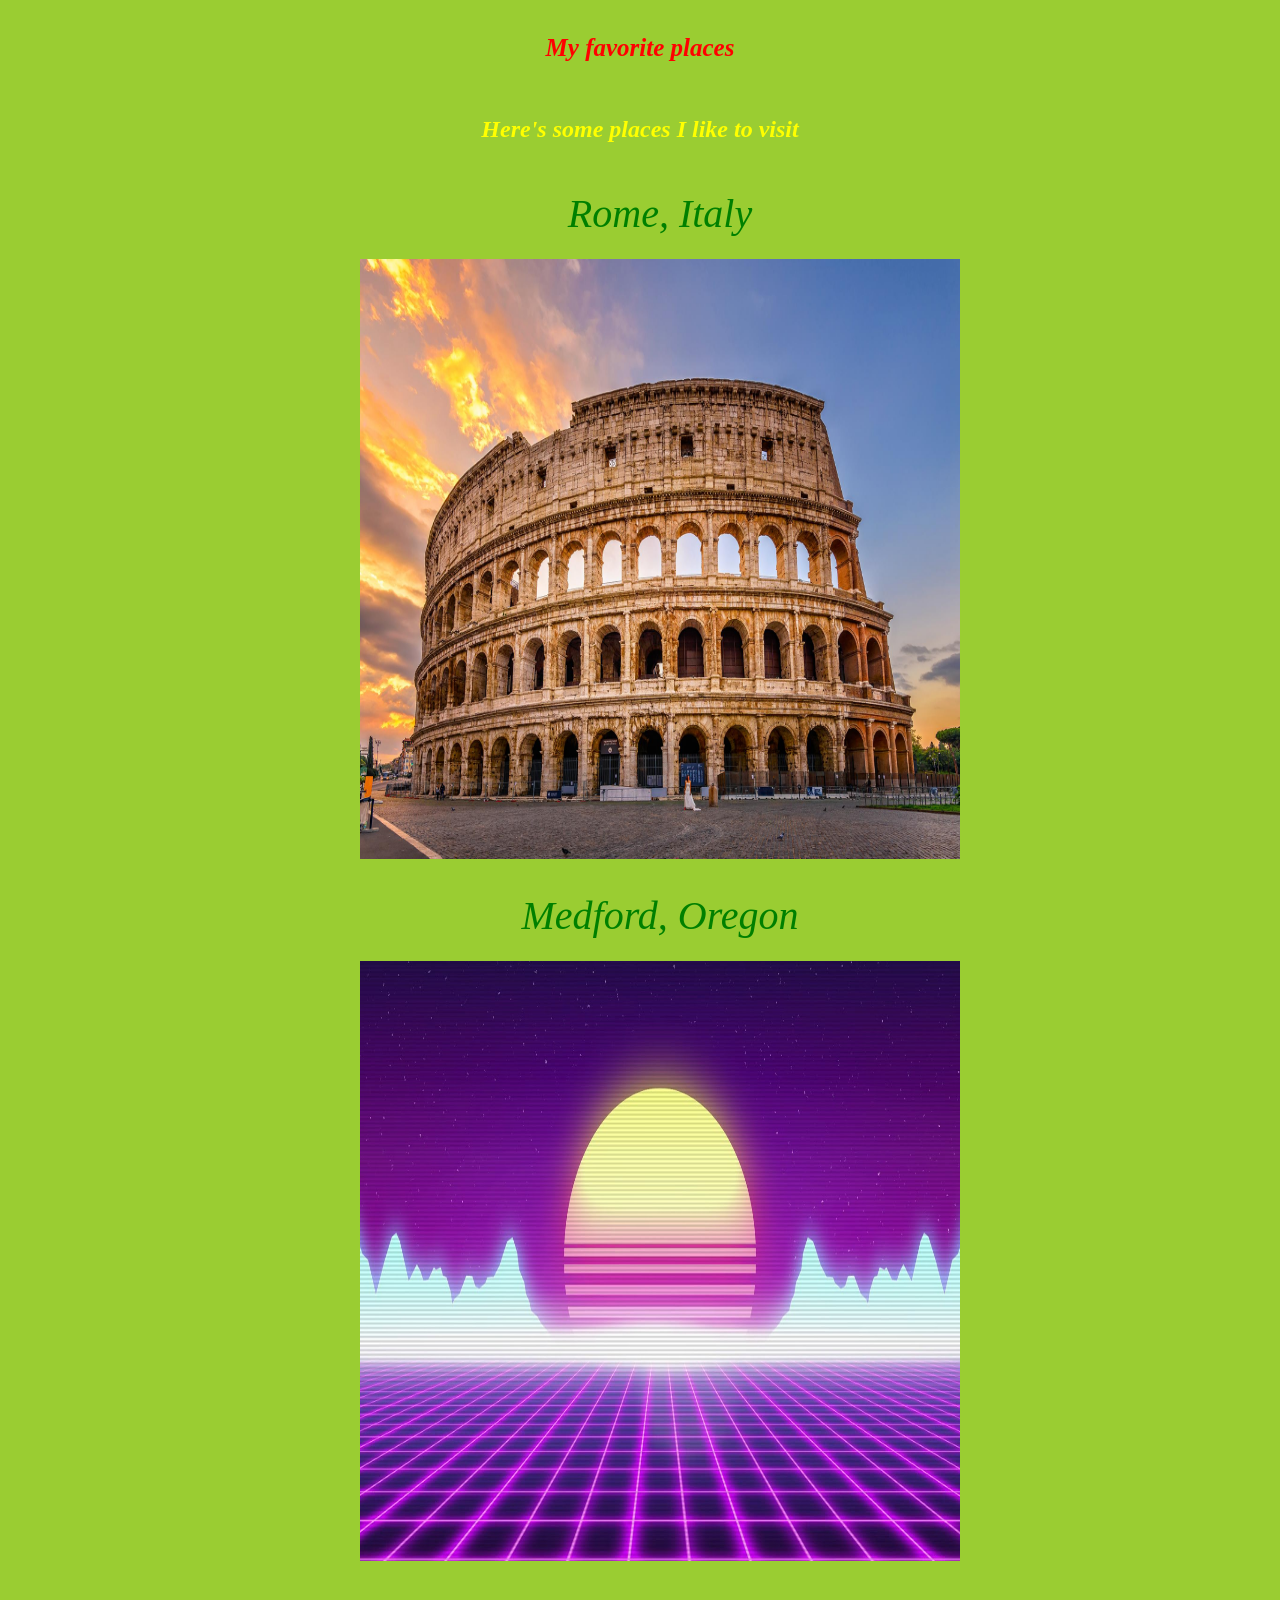
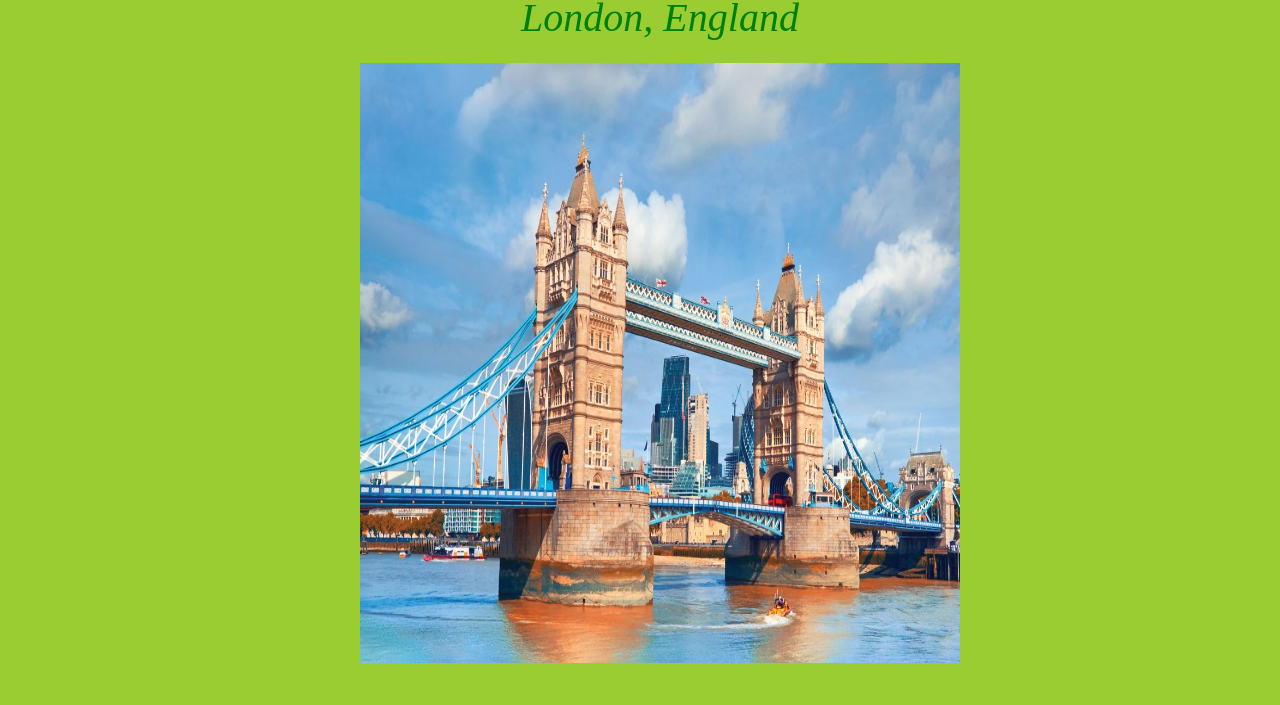
<file: index.html>
<!DOCTYPE html>
<html lang="en-US">
<head>
  <link href="css/favorite-places.css" rel="stylesheet" type="text/css">
  <title>My Favorite Places</title>
</head>
<body>
  <h1>My favorite places</h1>

  <h2>Here's some places I like to visit</h2>
  <ul>
    Rome, Italy
    <br>
    <br>
    <img src="img/rome.jpg" alt="colluseum">
  </ul>
  <ul>
    Medford, Oregon
    <br>
    <br>
    <img src="img/vapor.jpg" alt="medford">
  </ul>
  <ul>
    London, England
    <br>
    <br>
    <img src="img/london.jpg" alt="london">
  </ul>
</body>
</html>
</file>
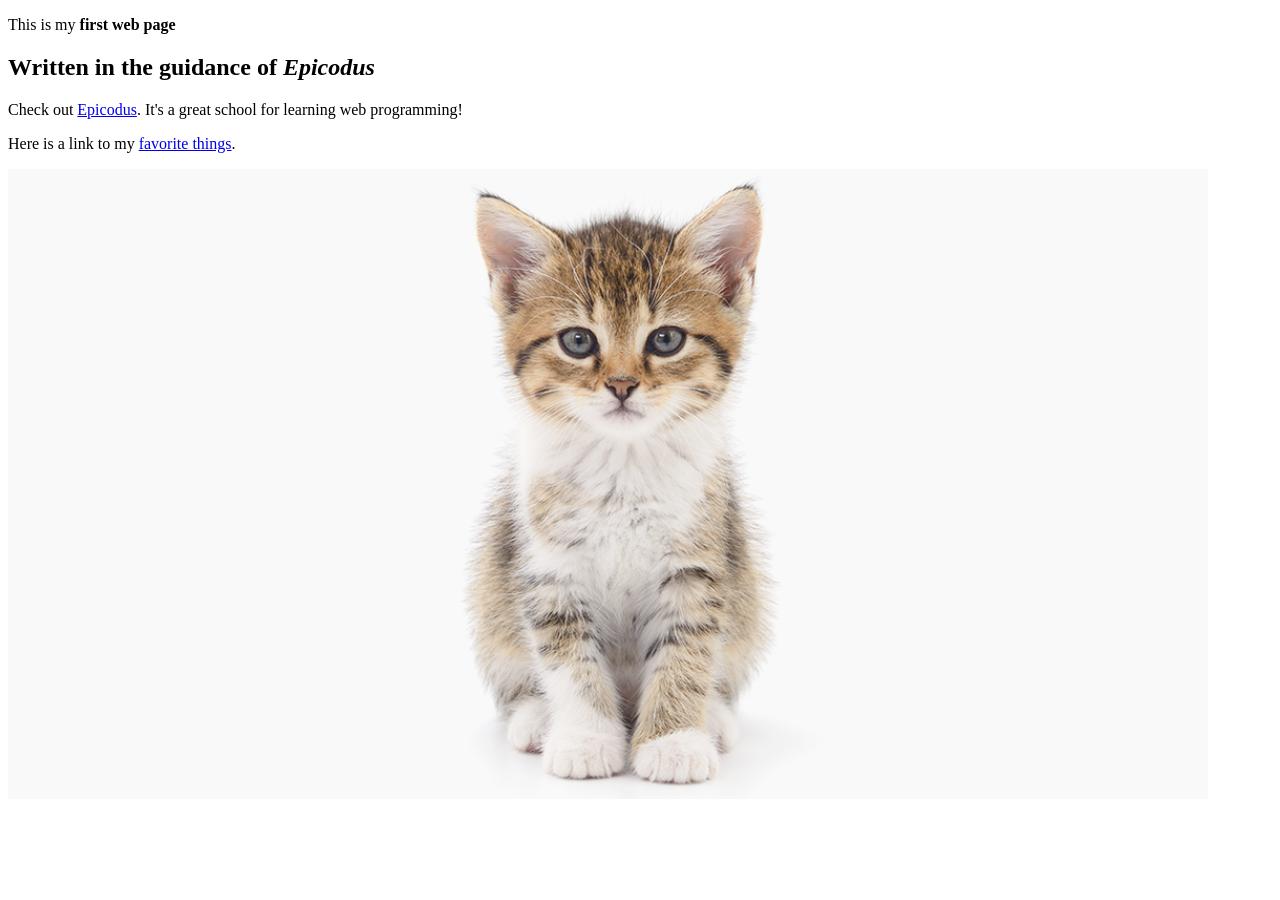
<file: my-first-webpage.html>
<!DOCTYPE html>
<html lang ="en-US">

<head>
  <title>Web Page # 1</title>
</head>
<body>

  <p>This is my <strong> first web page</strong></p>
  <h2> Written in the guidance of <em>Epicodus</em></h2>
  <p>Check out <a href="http://www.epicodus.com/">Epicodus</a>. It's a great school for learning web programming!</p>
  <p>Here is a link to my <a href="favorite-things.html">favorite things</a>.</p>
  <img src = "img/kitten.png" alt ="stupid cat">
</body>
</html>
</file>
<file: css/favorite-places.css>
h1 {
  color: red;
  text-align: center;
	font-size: 25px;
}

h2 {
	color: yellow;
  font-style: italic;
  text-align: center;
	font-size: 14 px;
}
body { 
	background-color: yellowgreen;
	line-height: 2.5;
	font-weight: normal;
	font-family: "Comic Sans MS", "Comic Sans";
	font-size: medium;
	text-align: center;
	font-style: oblique;
	color: green; 
	margin: 0; 
	padding: 0;
	}

p {
  font-family: sans-serif;
}

ul {
  font-size: 40px;
  line-height: 30px;
}
img {
	width: 600px;
	height: 600px;
}
</file>
